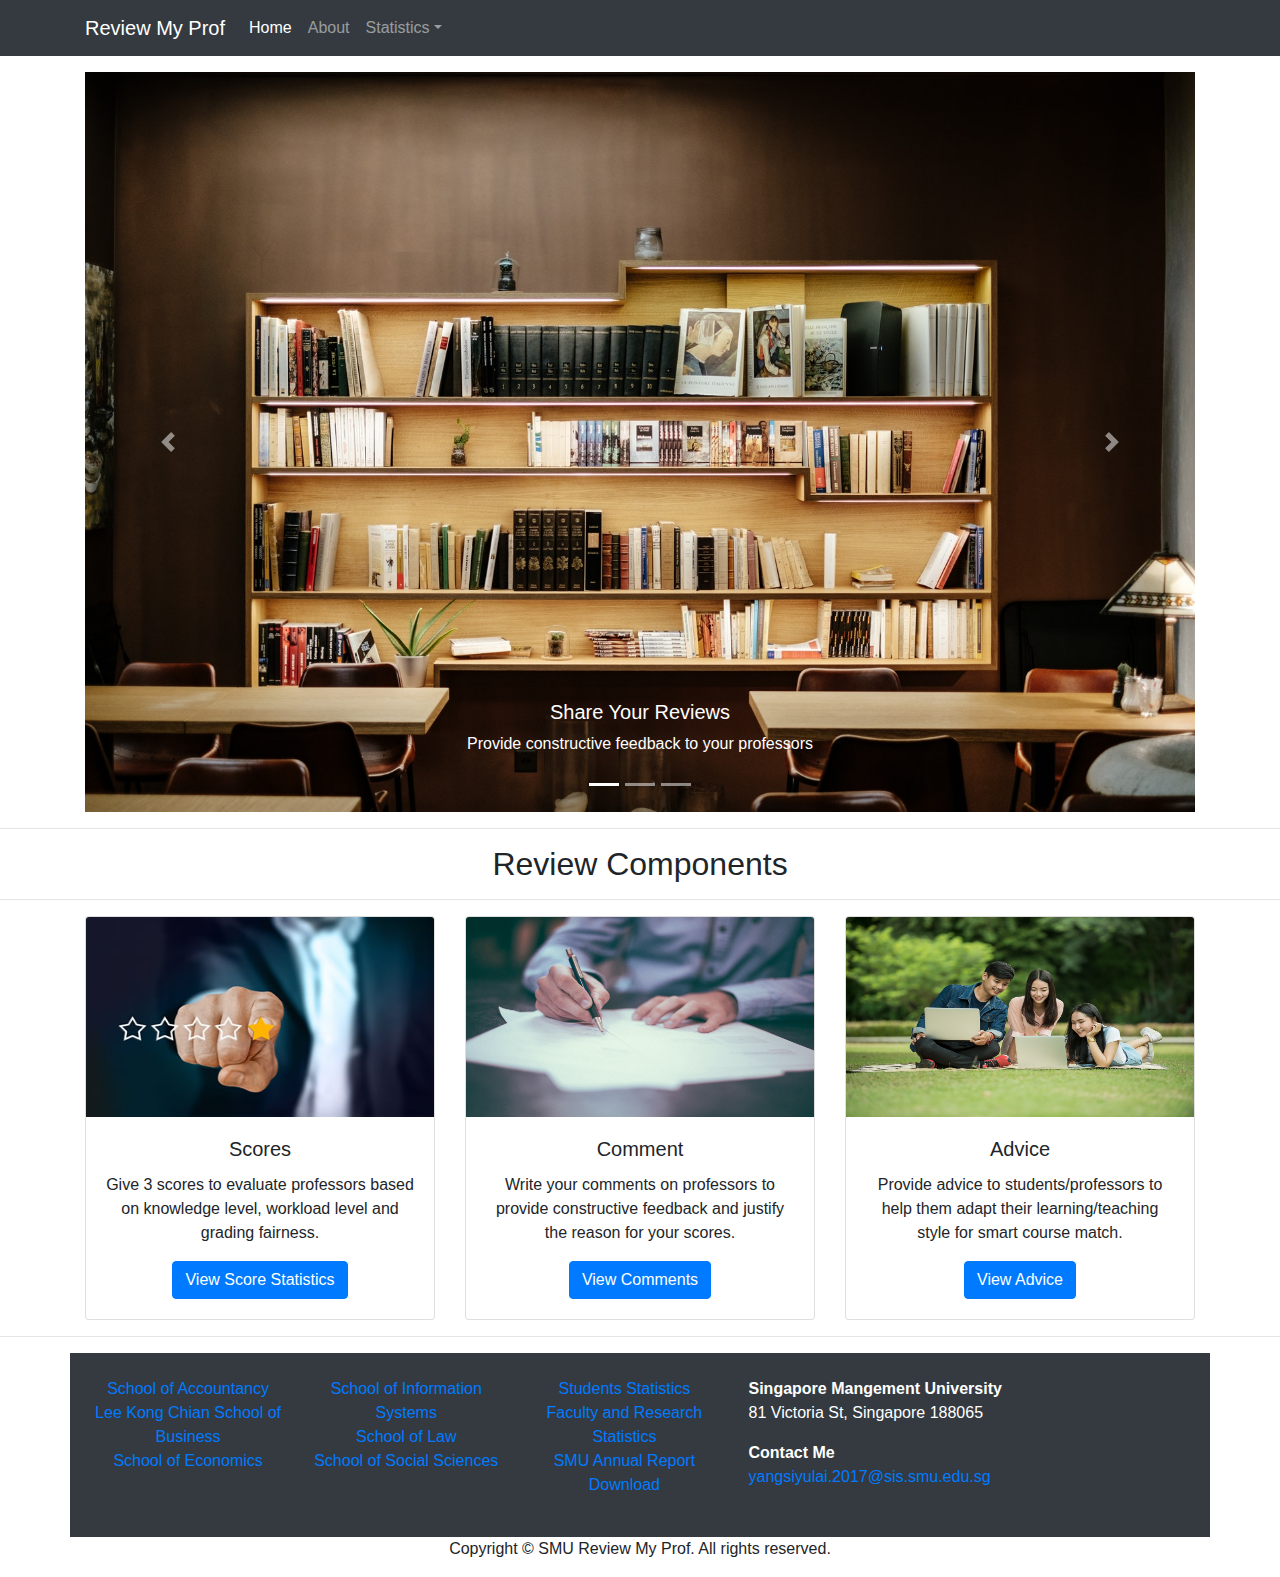
<file: index.html>
<!DOCTYPE html>
<html lang="en">
  <head>
    <meta charset="utf-8">
    <meta http-equiv="X-UA-Compatible" content="IE=edge">
    <meta name="viewport" content="width=device-width, initial-scale=1">
    <title>SMU Review My Prof</title>
    <!-- Bootstrap -->
    <link href="css/bootstrap-4.2.1.css" rel="stylesheet">
  </head>
  <body>
    <nav class="navbar navbar-expand-lg navbar-dark bg-dark">
      <div class="container"><a class="navbar-brand" href="https://winstonlai.github.io/">Review My Prof </a>
        <button class="navbar-toggler" type="button" data-toggle="collapse" data-target="#navbarSupportedContent" aria-controls="navbarSupportedContent" aria-expanded="false" aria-label="Toggle navigation">
        <span class="navbar-toggler-icon"></span>
        </button>
        <div class="collapse navbar-collapse" id="navbarSupportedContent">
          <ul class="navbar-nav mr-auto">
            <li class="nav-item active">
              <a class="nav-link" href="https://winstonlai.github.io/">Home <span class="sr-only">(current)</span></a>
            </li>
            <li class="nav-item">
              <a class="nav-link" href="About.html">About</a>
            </li>
            <li class="nav-item dropdown"> <a class="nav-link dropdown-toggle" href="#" id="navbarDropdown" role="button" data-toggle="dropdown" aria-haspopup="true" aria-expanded="false">Statistics</a>
              <div class="dropdown-menu" aria-labelledby="navbarDropdown">
                <a class="dropdown-item" href="Scores.html">Review Scores</a>
                <a class="dropdown-item" href="Comments.html">Review Comments</a>
                <div class="dropdown-divider"></div>
                <a class="dropdown-item" href="Prof.html">Learn More</a>
              </div>
            </li>
          </ul>
        </div>
      </div>
    </nav>
    <div class="container mt-3">
      <div class="row">
        <div class="col-12">
          <div id="carouselExampleControls" class="carousel slide" data-ride="carousel">
            <ol class="carousel-indicators">
              <li data-target="#carouselExampleControls" data-slide-to="0" class="active"></li>
              <li data-target="#carouselExampleControls" data-slide-to="1"></li>
              <li data-target="#carouselExampleControls" data-slide-to="2"></li>
            </ol>
            <div class="carousel-inner">
              <div class="carousel-item active">
                <img class="d-block w-100" src="images/HeroImage1.jpg" alt="First slide">
                <div class="carousel-caption d-none d-md-block">
                  <h5>Share Your Reviews</h5>
                  <p>Provide constructive feedback to your professors</p>
                </div>
              </div>
              <div class="carousel-item">
                <img class="d-block w-100" src="images/HeroImage2.png" alt="Second slide">
                <div class="carousel-caption d-none d-md-block">
                  <h5>Find the Right Prof</h5>
                  <p>Read reviews and find the professors who match your learning style</p>
                </div>
              </div>
              <div class="carousel-item">
                <img class="d-block w-100" src="images/HeroImage3.png" alt="Third slide">
                <div class="carousel-caption d-none d-md-block">
                  <h5>Help Your Peers</h5>
                  <p>Benefit your peers for the course bidding with your valuable reviews</p>
                </div>
              </div>
            </div>
            <a class="carousel-control-prev" href="#carouselExampleControls" role="button" data-slide="prev">
            <span class="carousel-control-prev-icon" aria-hidden="true"></span>
            <span class="sr-only">Previous</span>
            </a>
            <a class="carousel-control-next" href="#carouselExampleControls" role="button" data-slide="next">
            <span class="carousel-control-next-icon" aria-hidden="true"></span>
            <span class="sr-only">Next</span>
            </a>
          </div>
        </div>
      </div>
    </div>
<hr>
<h2 class="text-center">Review Components</h2>
<hr>
    <div class="container">
      <div class="row text-center">
        <div class="col-md-4 pb-1 pb-md-0">
          <div class="card">
            <img src="images/Score.jpg" alt="Scores" width="400" height="200" class="card-img-top">
            <div class="card-body">
              <h5 class="card-title">Scores</h5>
              <p class="card-text">Give 3 scores to evaluate professors based on knowledge level, workload level and grading fairness.</p>
              <a href="Scores.html" class="btn btn-primary">View Score Statistics</a>
            </div>
          </div>
        </div>
        <div class="col-md-4 pb-1 pb-md-0">
          <div class="card">
            <img src="images/Comment.jpg" alt="Comments" width="400" height="200" class="card-img-top">
            <div class="card-body">
              <h5 class="card-title">Comment</h5>
              <p class="card-text">Write your <span style="font-size: 1rem">comme</span>nts on professors to provide constructive feedback and justify the reason for your scores.</p>
              <a href="Comments.html" class="btn btn-primary">View Comments</a>
            </div>
          </div>
        </div>
        <div class="col-md-4 pb-1 pb-md-0">
          <div class="card">
            <img src="images/Advice.jpg" alt="Advice" width="297" height="200" class="card-img-top">
            <div class="card-body">
              <h5 class="card-title">Advice</h5>
              <p class="card-text">Provide advice to students/professors to help them adapt their learning/teaching style for smart course match.</p>
              <a href="Comments.html" class="btn btn-primary">View Advice</a>
            </div>
          </div>
        </div>
      </div>
</div>

<hr>
    <div class="container text-white bg-dark p-4">
      <div class="row">
        <div class="col-6 col-md-8 col-lg-7">
          <div class="row text-center">
            <div class="col-sm-6 col-md-4 col-lg-4 col-12">
              <ul class="list-unstyled">
                <li class="btn-link"> <a href="https://accountancy.smu.edu.sg/">School of Accountancy</a> </li>
                <li class="btn-link"> <a href="https://business.smu.edu.sg/">Lee Kong Chian School of Business</a> </li>
                <li class="btn-link"> <a href="https://economics.smu.edu.sg/">School of Economics</a> </li>
              </ul>
            </div>
            <div class="col-sm-6 col-md-4 col-lg-4 col-12">
              <ul class="list-unstyled">
                <li class="btn-link"> <a href="https://sis.smu.edu.sg/">School of Information Systems</a> </li>
                <li class="btn-link"> <a href="https://law.smu.edu.sg/">School of Law</a> </li>
                <li class="btn-link"> <a href="https://socsc.smu.edu.sg/">School of Social Sciences</a> </li>
              </ul>
            </div>
            <div class="col-sm-6 col-md-4 col-lg-4 col-12">
              <ul class="list-unstyled">
                <li class="btn-link"> <a href="https://www.smu.edu.sg/about/facts#stats">Students Statistics</a> </li>
                <li class="btn-link"> <a href="https://www.smu.edu.sg/about/facts#research-stat">Faculty and Research Statistics</a> </li>
                <li class="btn-link"> <a href="https://www.smu.edu.sg/about/facts#annual-report">SMU Annual Report Download</a> </li>
              </ul>
            </div>
          </div>
        </div>
        <div class="col-md-4 col-lg-5 col-6">
          <address>
            <strong>Singapore Mangement University</strong><br>
            81 Victoria St, Singapore 188065
 
          </address>
          <address>
            <strong>Contact Me</strong><br>
            <a href="mailto:yangsiyulai.2017@sis.smu.edu.sg">yangsiyulai.2017@sis.smu.edu.sg</a>
          </address>
        </div>
      </div>
    </div>
    <footer class="text-center">
      <div class="container">
        <div class="row">
          <div class="col-12">
            <p>Copyright © SMU Review My Prof. All rights reserved.</p>
          </div>
        </div>
      </div>
    </footer>
    <!-- jQuery (necessary for Bootstrap's JavaScript plugins) -->
    <script src="js/jquery-3.3.1.min.js"></script>
    <!-- Include all compiled plugins (below), or include individual files as needed -->
    <script src="js/popper.min.js"></script>
    <script src="js/bootstrap-4.2.1.js"></script>
  </body>
</html>
</file>
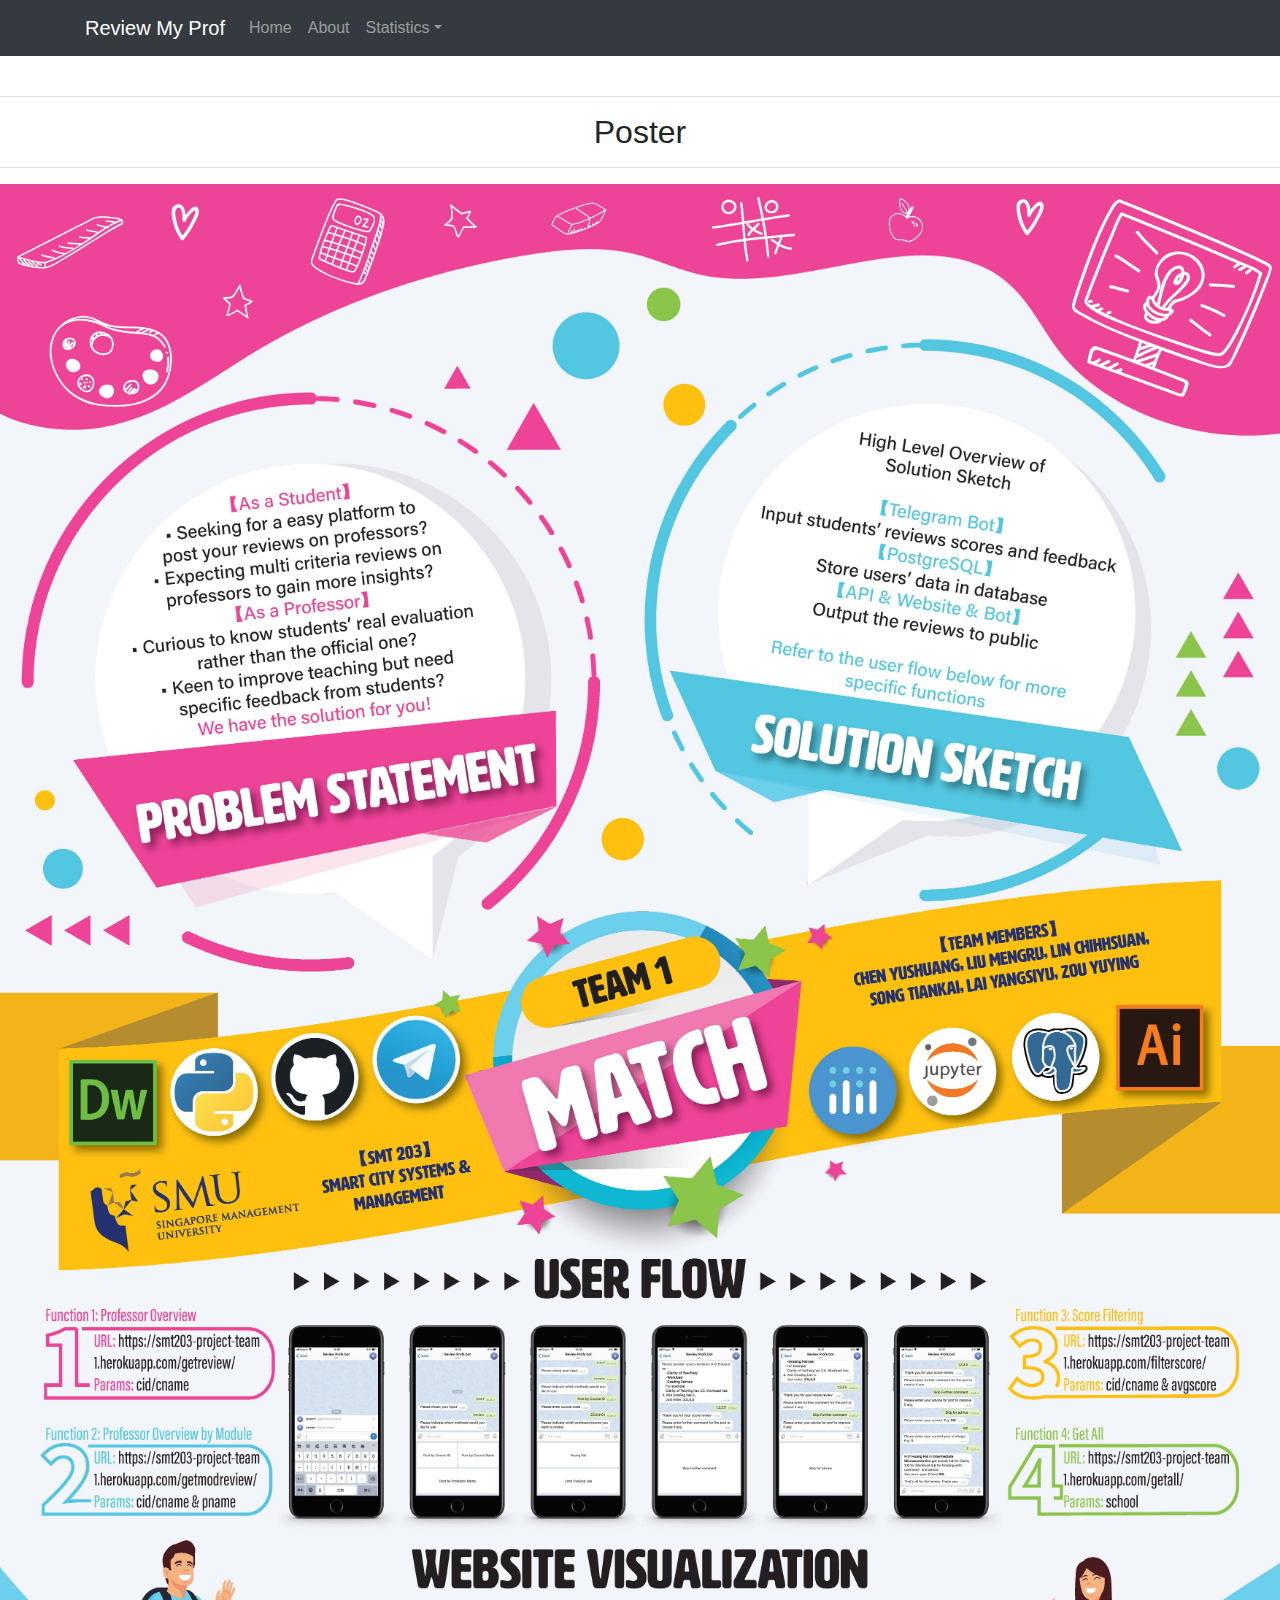
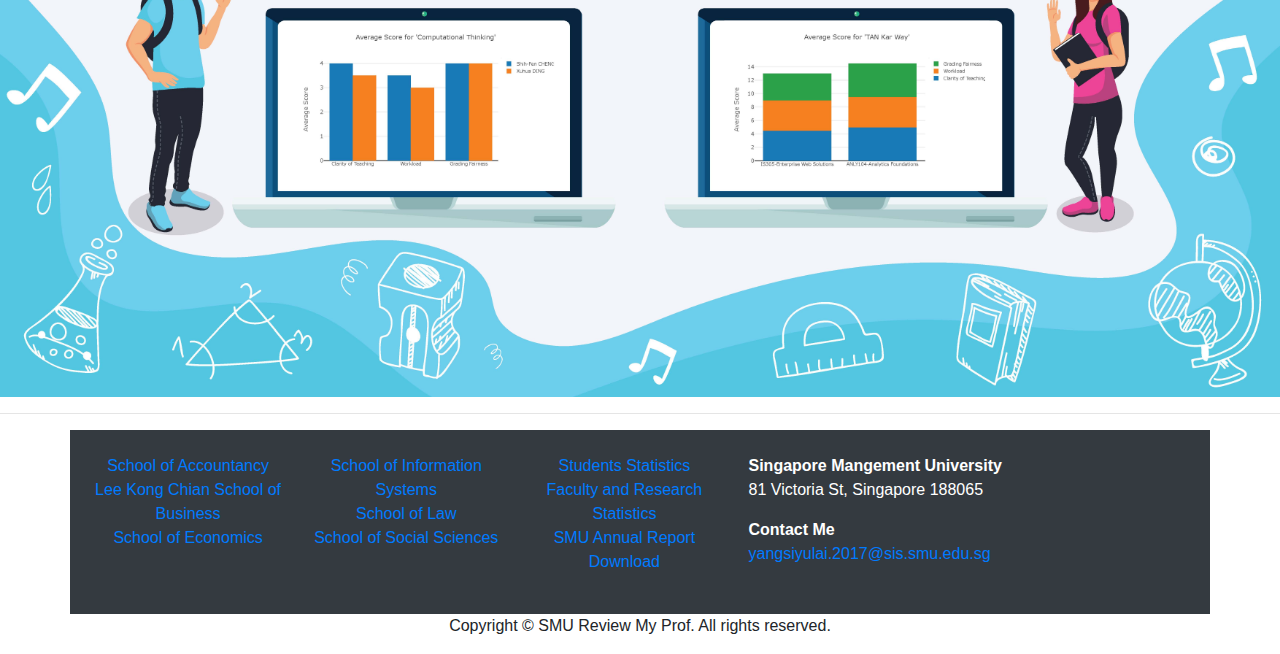
<file: About.html>
<!DOCTYPE html>
<html lang="en">
  <head>
    <meta charset="utf-8">
    <meta http-equiv="X-UA-Compatible" content="IE=edge">
    <meta name="viewport" content="width=device-width, initial-scale=1">
    <title>SMU Review My Prof</title>
    <!-- Bootstrap -->
    <!-- <link href="css/bootstrap-4.2.1.css" rel="stylesheet"> -->
    <link href="css/bootstrap-4.3.1.css" rel="stylesheet" type="text/css">
  </head>
  <body>
  <nav class="navbar navbar-expand-lg navbar-dark bg-dark">
      <div class="container"><a class="navbar-brand" href="https://winstonlai.github.io/">Review My Prof </a>
        <button class="navbar-toggler" type="button" data-toggle="collapse" data-target="#navbarSupportedContent" aria-controls="navbarSupportedContent" aria-expanded="false" aria-label="Toggle navigation">
        <span class="navbar-toggler-icon"></span>
        </button>
        <div class="collapse navbar-collapse" id="navbarSupportedContent">
          <ul class="navbar-nav mr-auto">
              <a class="nav-link" href="https://winstonlai.github.io/">Home <span class="sr-only">(current)</span></a>
            <li class="nav-item">
              <a class="nav-link" href="About.html">About</a>
            </li>
            <li class="nav-item active">
              <li class="nav-item dropdown"> <a class="nav-link dropdown-toggle" href="#" id="navbarDropdown" role="button" data-toggle="dropdown" aria-haspopup="true" aria-expanded="false">Statistics</a>
              <div class="dropdown-menu" aria-labelledby="navbarDropdown">
                <a class="dropdown-item" href="Scores.html">Review Scores</a>
                <a class="dropdown-item" href="#">Review Comments</a>
                <div class="dropdown-divider"></div>
                <a class="dropdown-item" href="Prof.html">Learn More</a>
              </div>
            </li>
            </li>
          </ul>
        </div>
      </div>
    </nav><br>
<hr>
<h2 class="text-center">Poster</h2>
<hr>
<img src="images/SMT203_Team1_Poster.jpg" alt="Poster" width="100%">
<hr>
<div class="container text-white bg-dark p-4">
  <div class="row">
        <div class="col-6 col-md-8 col-lg-7">
          <div class="row text-center">
            <div class="col-sm-6 col-md-4 col-lg-4 col-12">
              <ul class="list-unstyled">
                <li class="btn-link"> <a href="https://accountancy.smu.edu.sg/">School of Accountancy</a> </li>
                <li class="btn-link"> <a href="https://business.smu.edu.sg/">Lee Kong Chian School of Business</a> </li>
                <li class="btn-link"> <a href="https://economics.smu.edu.sg/">School of Economics</a> </li>
              </ul>
            </div>
            <div class="col-sm-6 col-md-4 col-lg-4 col-12">
              <ul class="list-unstyled">
                <li class="btn-link"> <a href="https://sis.smu.edu.sg/">School of Information Systems</a> </li>
                <li class="btn-link"> <a href="https://law.smu.edu.sg/">School of Law</a> </li>
                <li class="btn-link"> <a href="https://socsc.smu.edu.sg/">School of Social Sciences</a> </li>
              </ul>
            </div>
            <div class="col-sm-6 col-md-4 col-lg-4 col-12">
              <ul class="list-unstyled">
                <li class="btn-link"> <a href="https://www.smu.edu.sg/about/facts#stats">Students Statistics</a> </li>
                <li class="btn-link"> <a href="https://www.smu.edu.sg/about/facts#research-stat">Faculty and Research Statistics</a> </li>
                <li class="btn-link"> <a href="https://www.smu.edu.sg/about/facts#annual-report">SMU Annual Report Download</a> </li>
              </ul>
            </div>
          </div>
        </div>
        <div class="col-md-4 col-lg-5 col-6">
          <address>
            <strong>Singapore Mangement University</strong><br>
            81 Victoria St, Singapore 188065
 
          </address>
          <address>
            <strong>Contact Me</strong><br>
            <a href="mailto:yangsiyulai.2017@sis.smu.edu.sg">yangsiyulai.2017@sis.smu.edu.sg</a>
          </address>
        </div>
  </div>
  </div>
    <footer class="text-center">
      <div class="container">
        <div class="row">
          <div class="col-12">
            <p>Copyright © SMU Review My Prof. All rights reserved.</p>
          </div>
        </div>
      </div>
    </footer>
    <!-- jQuery (necessary for Bootstrap's JavaScript plugins) -->
    <script src="js/jquery-3.3.1.min.js"></script>
    <!-- Include all compiled plugins (below), or include individual files as needed -->
    <script src="js/popper.min.js"></script>
    <!-- <script src="js/bootstrap-4.2.1.js"></script> -->
  <script src="js/bootstrap-4.3.1.js"></script>
</body>
</html>
</file>
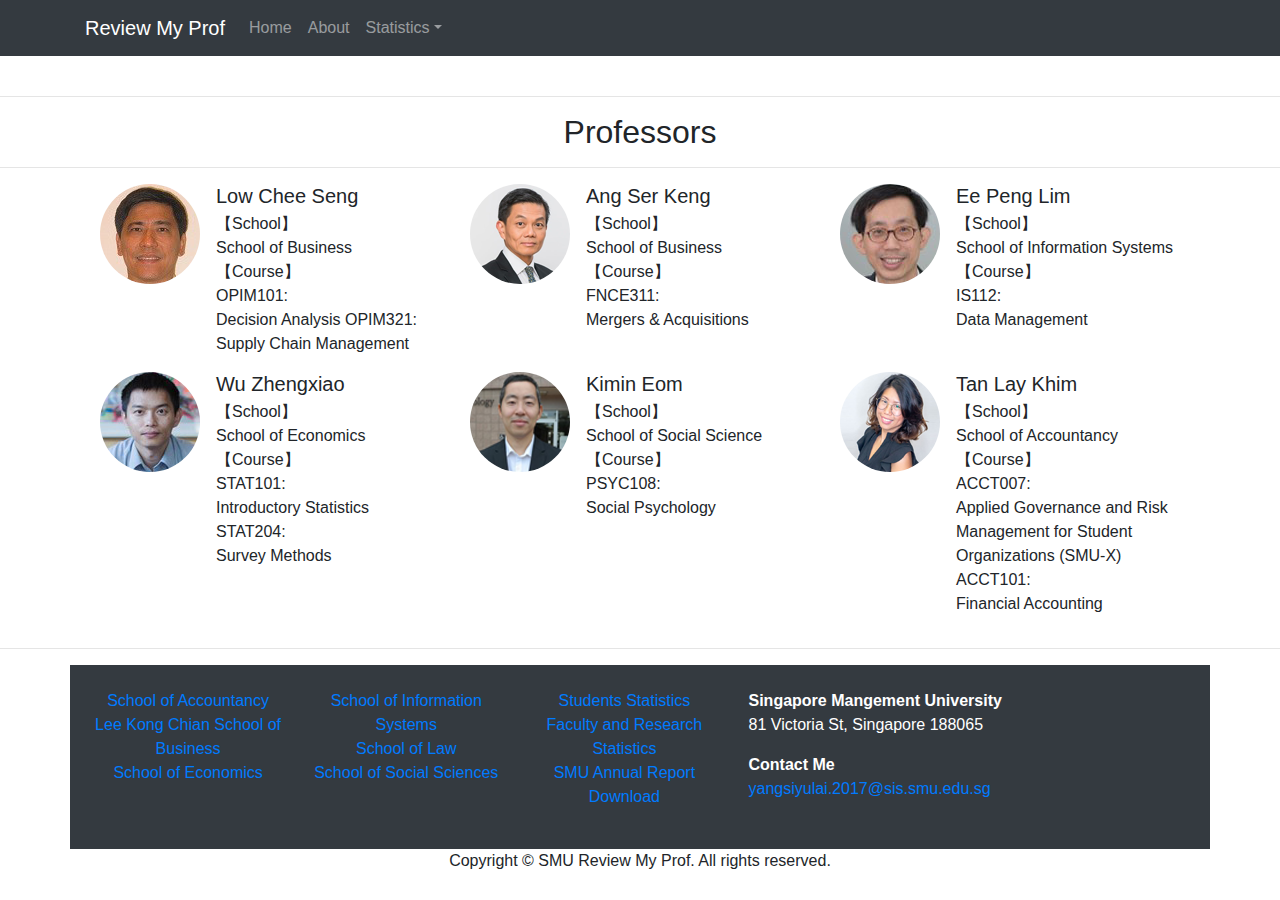
<file: Prof.html>
<!DOCTYPE html>
<html lang="en">
  <head>
    <meta charset="utf-8">
    <meta http-equiv="X-UA-Compatible" content="IE=edge">
    <meta name="viewport" content="width=device-width, initial-scale=1">
    <title>SMU Review My Prof</title>
    <!-- Bootstrap -->
    <link href="css/bootstrap-4.2.1.css" rel="stylesheet">
  </head>
  <body>
    <nav class="navbar navbar-expand-lg navbar-dark bg-dark">
      <div class="container"><a class="navbar-brand" href="https://winstonlai.github.io/">Review My Prof </a>
        <button class="navbar-toggler" type="button" data-toggle="collapse" data-target="#navbarSupportedContent" aria-controls="navbarSupportedContent" aria-expanded="false" aria-label="Toggle navigation">
        <span class="navbar-toggler-icon"></span>
        </button>
        <div class="collapse navbar-collapse" id="navbarSupportedContent">
          <ul class="navbar-nav mr-auto">
              <a class="nav-link" href="https://winstonlai.github.io/">Home <span class="sr-only">(current)</span></a>
            <li class="nav-item">
              <a class="nav-link" href="About.html">About</a>
            </li>
            <li class="nav-item active">
              <li class="nav-item dropdown"> <a class="nav-link dropdown-toggle" href="#" id="navbarDropdown" role="button" data-toggle="dropdown" aria-haspopup="true" aria-expanded="false">Statistics</a>
              <div class="dropdown-menu" aria-labelledby="navbarDropdown">
                <a class="dropdown-item" href="Scores.html">Review Scores</a>
                <a class="dropdown-item" href="Comments.html">Review Comments</a>
                <div class="dropdown-divider"></div>
                <a class="dropdown-item" href="Prof.html">Learn More</a>
              </div>
            </li>
            </li>
          </ul>
        </div>
      </div>
    </nav><br>
<hr>
<h2 class="text-center">Professors</h2>
<hr>
    <div class="container"> 
	<section>
      <div class="container">
        <div class="row">
          <div class="col-lg-4 col-md-6 col-12">
            <ul class="list-unstyled">
              <li class="media">
                <img src="images/LowCheeSeng.png" alt="Low Chee Seng" width="100" height="100" class="mr-3 rounded-circle">
                <div class="media-body">
                  <h5 class="mt-0 mb-1">Low Chee Seng</h5>
                  <p class="mb-0">【School】 </p>
                  <p class="mb-0">School of Business</p>
                  <p class="mb-0">【Course】</p>
                  <p class="mb-0">OPIM101:</p>
                  <p class="mb-0">Decision Analysis OPIM321:</p>
                  <p class="mb-0">Supply Chain Management </p>
</div>
              </li>
            </ul>
          </div>
          <div class="col-lg-4 col-md-6 col-12">
            <ul class="list-unstyled">
              <li class="media">
                <img class="mr-3 rounded-circle" src="images/AngSerKeng.png" alt="Ang Ser Keng">
                <div class="media-body ">
                  <h5 class="mt-0 mb-1">Ang Ser Keng<br>
                  </h5>
                  <p class="mb-0">【School】</p>
                  <p class="mb-0">School of Business</p>
                  <p class="mb-0">【Course】 </p>
                  <p class="mb-0">FNCE311:</p>
                  <p class="mb-0">Mergers &amp; Acquisitions </p>
                </div>
              </li>
            </ul>
          </div>
          <div class="col-lg-4 d-md-none d-lg-block">
            <ul class="list-unstyled">
              <li class="media">
                <img class="mr-3 rounded-circle" src="images/EePengLim.png" alt="Ee Peng Lim">
                <div class="media-body">
                  <h5 class="mt-0 mb-1">Ee Peng Lim</h5>
                  <p class="mb-0">【School】</p>
                  <p class="mb-0">School of Information Systems</p>
                  <p class="mb-0">【Course】</p>
                  <p class="mb-0">IS112:</p>
                  <p class="mb-0">Data Management </p>
                </div>
              </li>
            </ul>
          </div>
        </div>
      </div>
    </section>
	<section>
      <div class="container">
        <div class="row">
          <div class="col-lg-4 col-md-6 col-12">
            <ul class="list-unstyled">
              <li class="media">
                <img class="mr-3 rounded-circle" src="images/WuZhengXiao.png" alt="Wu Zhengxiao">
                <div class="media-body">
                  <h5 class="mt-0 mb-1">Wu Zhengxiao<br>
                  </h5>
                  <p class="mb-0">【School】</p>
                  <p class="mb-0">School of Economics</p>
                  <p class="mb-0">【Course】</p>
                  <p class="mb-0">STAT101:</p>
                  <p class="mb-0">Introductory Statistics STAT204:</p>
                  <p class="mb-0">Survey Methods </p>
                </div>
              </li>
            </ul>
          </div>
          <div class="col-lg-4 col-md-6 col-12">
            <ul class="list-unstyled">
              <li class="media">
                <img class="mr-3 rounded-circle" src="images/KiminEom.png" alt="Kimin Eom">
                <div class="media-body ">
                  <h5 class="mt-0 mb-1">Kimin Eom</h5>
                  <p class="mb-0">【School】</p>
                  <p class="mb-0">School of Social Science</p>
                  <p class="mb-0">【Course】</p>
                  <p class="mb-0">PSYC108:</p>
                  <p class="mb-0">Social Psychology </p>
                  <p class="mb-0">&nbsp;</p>
                </div>
              </li>
            </ul>
          </div>
          <div class="col-lg-4 d-md-none d-lg-block">
            <ul class="list-unstyled">
              <li class="media">
                <img class="mr-3 rounded-circle" src="images/TanLayKhim.png" alt="Tan Lay Khim">
                <div class="media-body">
                  <h5 class="mt-0 mb-1">Tan Lay Khim<br>
                  </h5>
                  <p class="mb-0">【School】</p>
                  <p class="mb-0">School of Accountancy&nbsp; </p>
                  <p class="mb-0">【Course】</p>
                  <p class="mb-0">ACCT007:</p>
                  <p class="mb-0">Applied Governance and Risk Management for Student Organizations (SMU-X) ACCT101:</p>
                  <p class="mb-0">Financial Accounting </p>
                </div>
              </li>
            </ul>
          </div>
        </div>
      </div>
    </section>
	</div>
    <hr>
    <div class="container text-white bg-dark p-4">
      <div class="row">
        <div class="col-6 col-md-8 col-lg-7">
          <div class="row text-center">
            <div class="col-sm-6 col-md-4 col-lg-4 col-12">
              <ul class="list-unstyled">
                <li class="btn-link"> <a href="https://accountancy.smu.edu.sg/">School of Accountancy</a> </li>
                <li class="btn-link"> <a href="https://business.smu.edu.sg/">Lee Kong Chian School of Business</a> </li>
                <li class="btn-link"> <a href="https://economics.smu.edu.sg/">School of Economics</a> </li>
              </ul>
            </div>
            <div class="col-sm-6 col-md-4 col-lg-4 col-12">
              <ul class="list-unstyled">
                <li class="btn-link"> <a href="https://sis.smu.edu.sg/">School of Information Systems</a> </li>
                <li class="btn-link"> <a href="https://law.smu.edu.sg/">School of Law</a> </li>
                <li class="btn-link"> <a href="https://socsc.smu.edu.sg/">School of Social Sciences</a> </li>
              </ul>
            </div>
            <div class="col-sm-6 col-md-4 col-lg-4 col-12">
              <ul class="list-unstyled">
                <li class="btn-link"> <a href="https://www.smu.edu.sg/about/facts#stats">Students Statistics</a> </li>
                <li class="btn-link"> <a href="https://www.smu.edu.sg/about/facts#research-stat">Faculty and Research Statistics</a> </li>
                <li class="btn-link"> <a href="https://www.smu.edu.sg/about/facts#annual-report">SMU Annual Report Download</a> </li>
              </ul>
            </div>
          </div>
        </div>
        <div class="col-md-4 col-lg-5 col-6">
          <address>
            <strong>Singapore Mangement University</strong><br>
            81 Victoria St, Singapore 188065
 
          </address>
          <address>
            <strong>Contact Me</strong><br>
            <a href="mailto:yangsiyulai.2017@sis.smu.edu.sg">yangsiyulai.2017@sis.smu.edu.sg</a>
          </address>
        </div>
      </div>
    </div>
    <footer class="text-center">
      <div class="container">
        <div class="row">
          <div class="col-12">
            <p>Copyright © SMU Review My Prof. All rights reserved.</p>
          </div>
        </div>
      </div>
    </footer>
    <!-- jQuery (necessary for Bootstrap's JavaScript plugins) -->
    <script src="js/jquery-3.3.1.min.js"></script>
    <!-- Include all compiled plugins (below), or include individual files as needed -->
    <script src="js/popper.min.js"></script>
    <script src="js/bootstrap-4.2.1.js"></script>
  </body>
</html>
</file>
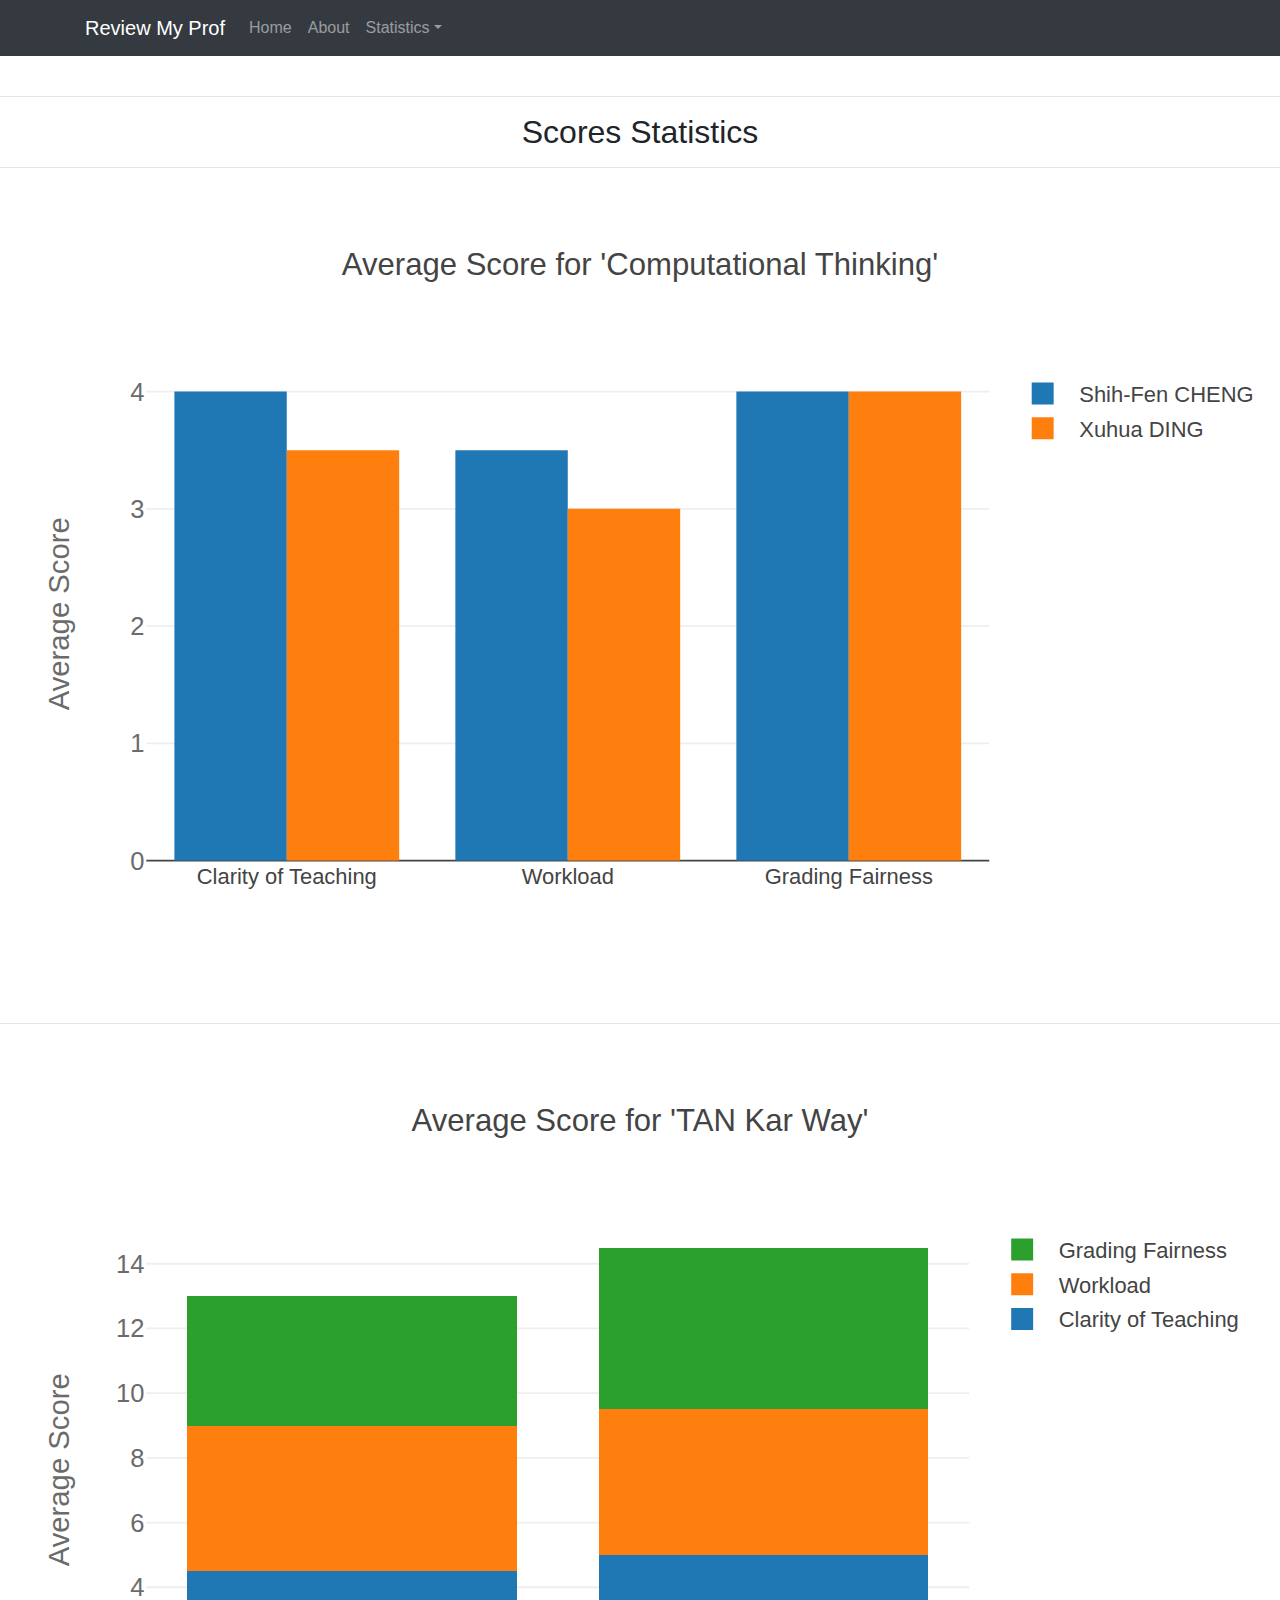
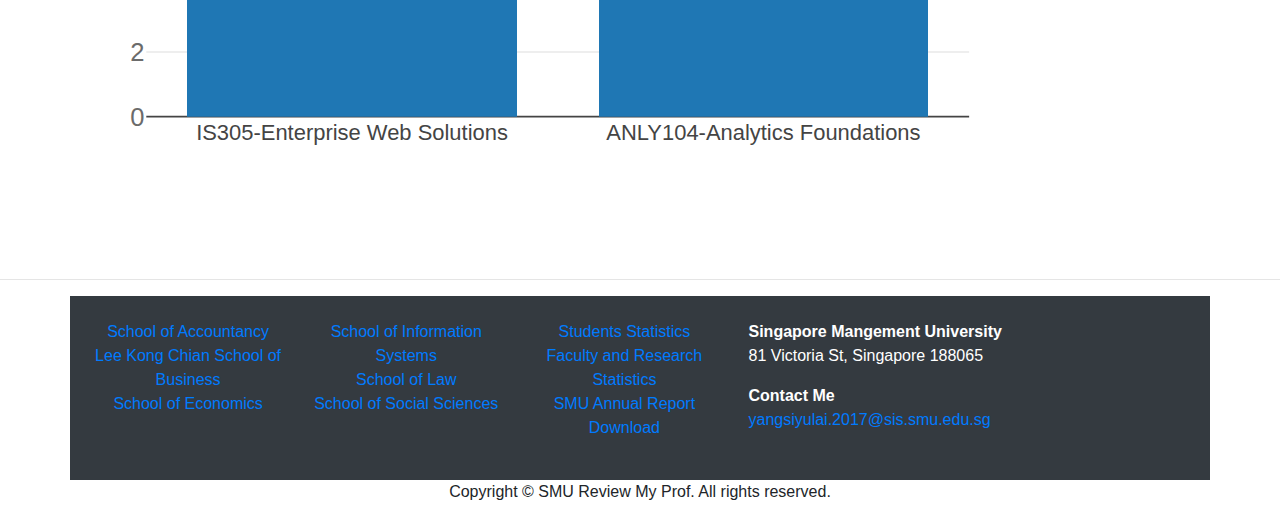
<file: Scores.html>
<!DOCTYPE html>
<html lang="en">
  <head>
    <meta charset="utf-8">
    <meta http-equiv="X-UA-Compatible" content="IE=edge">
    <meta name="viewport" content="width=device-width, initial-scale=1">
    <title>SMU Review My Prof</title>
    <!-- Bootstrap -->
    <!-- <link href="css/bootstrap-4.2.1.css" rel="stylesheet"> -->
    <link href="css/bootstrap-4.3.1.css" rel="stylesheet" type="text/css">
  </head>
  <body>
    <nav class="navbar navbar-expand-lg navbar-dark bg-dark">
      <div class="container"><a class="navbar-brand" href="https://winstonlai.github.io/">Review My Prof </a>
        <button class="navbar-toggler" type="button" data-toggle="collapse" data-target="#navbarSupportedContent" aria-controls="navbarSupportedContent" aria-expanded="false" aria-label="Toggle navigation">
        <span class="navbar-toggler-icon"></span>
        </button>
        <div class="collapse navbar-collapse" id="navbarSupportedContent">
          <ul class="navbar-nav mr-auto">
              <a class="nav-link" href="https://winstonlai.github.io/">Home<span class="sr-only">(current)</span></a>
            <li class="nav-item">
              <a class="nav-link" href="About.html">About</a>
            </li>
            <li class="nav-item active">
              <li class="nav-item dropdown"> <a class="nav-link dropdown-toggle" href="#" id="navbarDropdown" role="button" data-toggle="dropdown" aria-haspopup="true" aria-expanded="false">Statistics</a>
              <div class="dropdown-menu" aria-labelledby="navbarDropdown">
                <a class="dropdown-item" href="Scores.html">Review Scores</a>
                <a class="dropdown-item" href="Comments.html">Review Comments</a>
                <div class="dropdown-divider"></div>
                <a class="dropdown-item" href="Prof.html">Learn More</a>
              </div>
            </li>
            </li>
          </ul>
        </div>
      </div>
    </nav><br>
<hr>
<h2 class="text-center">Scores Statistics</h2>
<hr>
    <div class="container">
<section> </section>
	</div>
    <img src="images/CTAverageScores.svg" alt="CTAverageScore" width="100%" class="img-fluid">
    <hr>
	<img src="images/TANKarWayScoresByModule.svg" alt="TANKarWayScores" width="100%" class="img-fluid">
    <hr>
    <div class="container text-white bg-dark p-4">
      <div class="row">
        <div class="col-6 col-md-8 col-lg-7">
          <div class="row text-center">
            <div class="col-sm-6 col-md-4 col-lg-4 col-12">
              <ul class="list-unstyled">
                <li class="btn-link"> <a href="https://accountancy.smu.edu.sg/">School of Accountancy</a> </li>
                <li class="btn-link"> <a href="https://business.smu.edu.sg/">Lee Kong Chian School of Business</a> </li>
                <li class="btn-link"> <a href="https://economics.smu.edu.sg/">School of Economics</a> </li>
              </ul>
            </div>
            <div class="col-sm-6 col-md-4 col-lg-4 col-12">
              <ul class="list-unstyled">
                <li class="btn-link"> <a href="https://sis.smu.edu.sg/">School of Information Systems</a> </li>
                <li class="btn-link"> <a href="https://law.smu.edu.sg/">School of Law</a> </li>
                <li class="btn-link"> <a href="https://socsc.smu.edu.sg/">School of Social Sciences</a> </li>
              </ul>
            </div>
            <div class="col-sm-6 col-md-4 col-lg-4 col-12">
              <ul class="list-unstyled">
                <li class="btn-link"> <a href="https://www.smu.edu.sg/about/facts#stats">Students Statistics</a> </li>
                <li class="btn-link"> <a href="https://www.smu.edu.sg/about/facts#research-stat">Faculty and Research Statistics</a> </li>
                <li class="btn-link"> <a href="https://www.smu.edu.sg/about/facts#annual-report">SMU Annual Report Download</a> </li>
              </ul>
            </div>
          </div>
        </div>
        <div class="col-md-4 col-lg-5 col-6">
          <address>
            <strong>Singapore Mangement University</strong><br>
            81 Victoria St, Singapore 188065
 
          </address>
          <address>
            <strong>Contact Me</strong><br>
            <a href="mailto:yangsiyulai.2017@sis.smu.edu.sg">yangsiyulai.2017@sis.smu.edu.sg</a>
          </address>
        </div>
      </div>
    </div>
    <footer class="text-center">
      <div class="container">
        <div class="row">
          <div class="col-12">
            <p>Copyright © SMU Review My Prof. All rights reserved.</p>
          </div>
        </div>
      </div>
    </footer>
    <!-- jQuery (necessary for Bootstrap's JavaScript plugins) -->
    <script src="js/jquery-3.3.1.min.js"></script>
    <!-- Include all compiled plugins (below), or include individual files as needed -->
    <script src="js/popper.min.js"></script>
    <!-- <script src="js/bootstrap-4.2.1.js"></script> -->
  <script src="js/bootstrap-4.3.1.js"></script>
</body>
</html>
</file>
